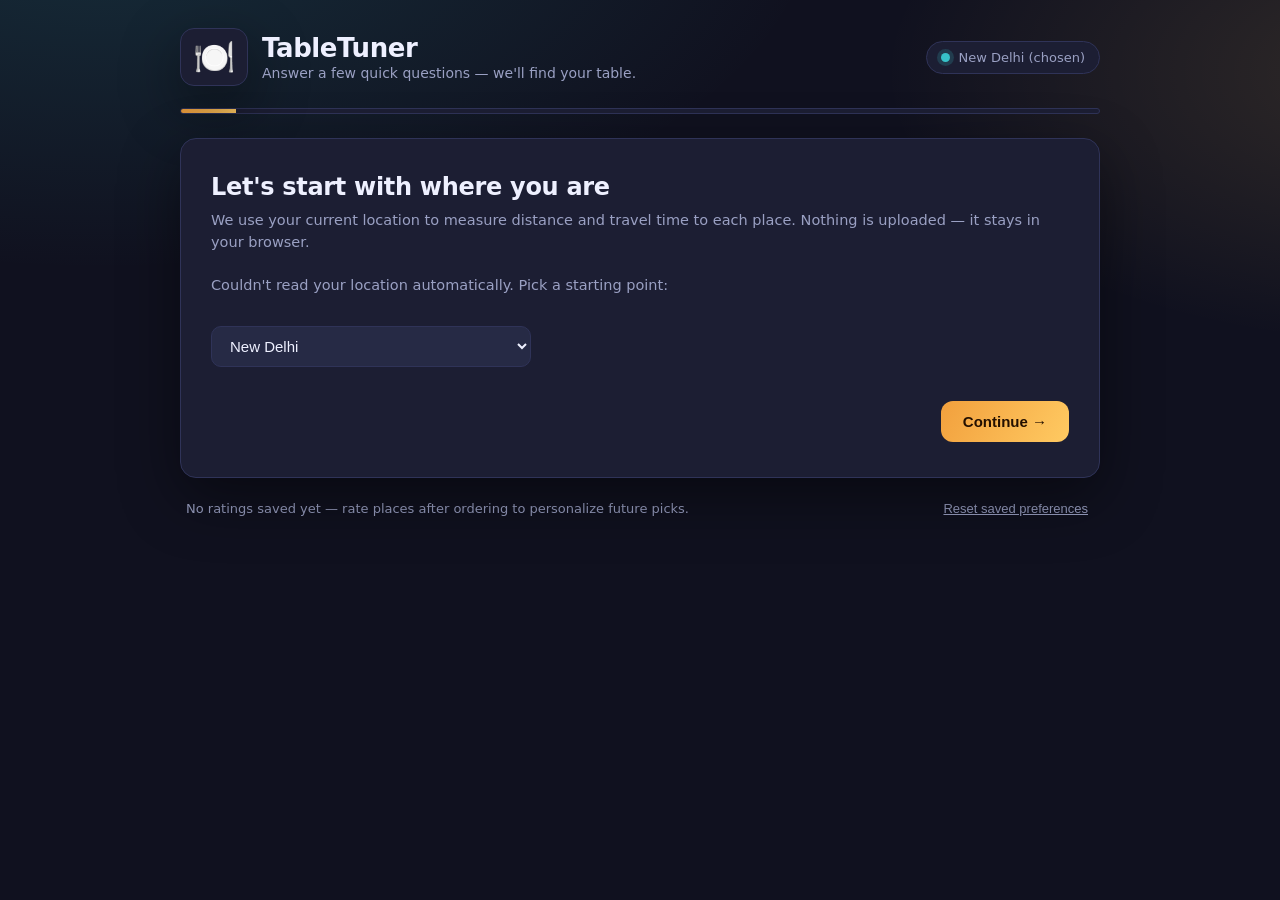
<file: Restaurant Recommendation App/index.html>
<!DOCTYPE html>
<html lang="en">
<head>
  <meta charset="UTF-8" />
  <meta name="viewport" content="width=device-width, initial-scale=1.0" />
  <title>TableTuner — Smart Restaurant Recommender</title>
  <link rel="stylesheet" href="styles.css" />
</head>
<body>
  <div class="app">
    <header class="app-header">
      <div class="brand">
        <span class="brand-mark">🍽️</span>
        <div>
          <h1>TableTuner</h1>
          <p class="tagline">Answer a few quick questions — we'll find your table.</p>
        </div>
      </div>
      <div class="location-chip" id="locationChip" title="Your current location">
        <span class="dot"></span>
        <span id="locationLabel">Locating…</span>
      </div>
    </header>

    <!-- Progress bar -->
    <div class="progress">
      <div class="progress-bar" id="progressBar"></div>
    </div>

    <main class="wizard" id="wizard">
      <!-- Step: Location intro -->
      <section class="step step-active" data-step="location">
        <h2>Let's start with where you are</h2>
        <p class="muted">We use your current location to measure distance and travel time to each place. Nothing is uploaded — it stays in your browser.</p>
        <div class="location-status" id="locationStatus">
          <div class="spinner"></div>
          <span>Requesting your location…</span>
        </div>
        <div class="manual-location hidden" id="manualLocation">
          <p class="muted">Couldn't read your location automatically. Pick a starting point:</p>
          <select id="cityPreset">
            <option value="28.6139,77.2090">New Delhi</option>
            <option value="19.0760,72.8777">Mumbai</option>
            <option value="12.9716,77.5946">Bengaluru</option>
            <option value="13.0827,80.2707">Chennai</option>
            <option value="22.5726,88.3639">Kolkata</option>
            <option value="17.3850,78.4867">Hyderabad</option>
            <option value="18.5204,73.8567">Pune</option>
          </select>
        </div>
        <div class="step-nav">
          <span></span>
          <button class="btn btn-primary" data-next disabled id="locationNext">Continue →</button>
        </div>
      </section>

      <!-- Step 1: Veg / Non-veg (slider) -->
      <section class="step" data-step="veg">
        <div class="step-index">Question 1 of 5</div>
        <h2>Veg or Non-veg?</h2>
        <p class="muted">Slide toward whatever you're in the mood for. The middle means "either is fine".</p>
        <div class="slider-block">
          <div class="slider-ends">
            <span class="slider-end left">🥗 Veg</span>
            <span class="slider-end right">🍗 Non-veg</span>
          </div>
          <input type="range" min="0" max="100" value="50" class="slider" id="vegSlider" />
          <div class="slider-value" id="vegValue">Either is fine</div>
        </div>
        <div class="step-nav">
          <button class="btn btn-ghost" data-prev>← Back</button>
          <button class="btn btn-primary" data-next>Next →</button>
        </div>
      </section>

      <!-- Step 2: Order / Dine-in (buttons) -->
      <section class="step" data-step="mode">
        <div class="step-index">Question 2 of 5</div>
        <h2>Order in or dine-in?</h2>
        <p class="muted">How do you want to eat this time?</p>
        <div class="segmented" id="modeSegmented" role="group" aria-label="Order in or dine-in">
          <button class="seg-btn is-active" data-value="order">
            <span class="seg-emoji">🛵</span>
            <span class="seg-title">Order in</span>
            <small>Delivery / take-away, stay home</small>
          </button>
          <button class="seg-btn" data-value="dinein">
            <span class="seg-emoji">🍷</span>
            <span class="seg-title">Dine-in</span>
            <small>Head out and eat there</small>
          </button>
        </div>
        <div class="step-nav">
          <button class="btn btn-ghost" data-prev>← Back</button>
          <button class="btn btn-primary" data-next>Next →</button>
        </div>
      </section>

      <!-- Step 3: Food type preference (ranked) -->
      <section class="step" data-step="cuisine">
        <div class="step-index">Question 3 of 5</div>
        <h2>What are you craving?</h2>
        <p class="muted">Tap cuisines in order of preference.</p>
        <p class="hint">Your <strong>first tap = 1st choice</strong>, next tap = 2nd, and so on. Tap again to remove. Skip if anything's fine.</p>
        <div class="chips" id="cuisineChips">
          <button class="chip" data-value="indian">🇮🇳 Indian</button>
          <button class="chip" data-value="italian">🍝 Italian</button>
          <button class="chip" data-value="mexican">🌮 Mexican</button>
          <button class="chip" data-value="chinese">🥡 Chinese</button>
          <button class="chip" data-value="thai">🍜 Thai</button>
          <button class="chip" data-value="japanese">🍣 Japanese</button>
          <button class="chip" data-value="american">🍔 American</button>
          <button class="chip" data-value="continental">🍽️ Continental</button>
          <button class="chip" data-value="cafe">☕ Café</button>
          <button class="chip" data-value="dessert">🍰 Dessert</button>
        </div>
        <div class="step-nav">
          <button class="btn btn-ghost" data-prev>← Back</button>
          <button class="btn btn-primary" data-next>Next →</button>
        </div>
      </section>

      <!-- Step 4: Ambience (only if dine-in) -->
      <section class="step" data-step="ambience">
        <div class="step-index">Question 4 of 5</div>
        <h2>What kind of vibe?</h2>
        <p class="muted">Ambience preference for your dine-in. Pick any that fit.</p>
        <div class="chips" id="ambienceChips">
          <button class="chip" data-value="romantic">🌹 Romantic</button>
          <button class="chip" data-value="family">👨‍👩‍👧 Family-friendly</button>
          <button class="chip" data-value="casual">😎 Casual</button>
          <button class="chip" data-value="lively">🎉 Lively / Bar</button>
          <button class="chip" data-value="finedining">✨ Fine dining</button>
          <button class="chip" data-value="outdoor">🌿 Outdoor / Rooftop</button>
          <button class="chip" data-value="quiet">🤫 Quiet / Cozy</button>
        </div>
        <div class="step-nav">
          <button class="btn btn-ghost" data-prev>← Back</button>
          <button class="btn btn-primary" data-next>Next →</button>
        </div>
      </section>

      <!-- Step 5: Occasion -->
      <section class="step" data-step="occasion">
        <div class="step-index">Question 5 of 5</div>
        <h2>What's the occasion?</h2>
        <p class="muted">This helps us tune the budget and vibe of the suggestions.</p>
        <div class="chips chips-single" id="occasionChips">
          <button class="chip" data-value="everyday">🍴 Everyday meal</button>
          <button class="chip" data-value="period">🌸 Period comfort</button>
          <button class="chip" data-value="quick">⚡ Quick bite</button>
          <button class="chip" data-value="friends">🍻 Hanging with friends</button>
          <button class="chip" data-value="family">🎂 Family gathering</button>
          <button class="chip" data-value="date">💑 Date night</button>
          <button class="chip" data-value="business">💼 Business meal</button>
          <button class="chip" data-value="celebration">🥂 Celebration</button>
        </div>

        <!-- Craving shortcut, shown only for period comfort -->
        <div class="craving-block hidden" id="cravingBlock">
          <p class="craving-title">🌸 What would comfort you right now? <span style="color:var(--muted);font-weight:400">(optional, pick any)</span></p>
          <div class="chips" id="cravingChips">
            <button class="chip" data-value="sweet">🍫 Something sweet</button>
            <button class="chip" data-value="spicy">🌶️ Something spicy</button>
            <button class="chip" data-value="warm">🍜 Warm &amp; comforting</button>
            <button class="chip" data-value="cheesy">🧀 Cheesy comfort</button>
            <button class="chip" data-value="cold">🍦 A cold treat</button>
            <button class="chip" data-value="hot">☕ A hot drink</button>
          </div>
        </div>

        <div class="step-nav">
          <button class="btn btn-ghost" data-prev>← Back</button>
          <button class="btn btn-primary" id="findBtn">Find my spot ✨</button>
        </div>
      </section>

      <!-- Step: Results -->
      <section class="step" data-step="results">
        <div class="results-head">
          <div>
            <h2 id="resultsTitle">Here's where we'd order from</h2>
            <p class="muted" id="resultsSummary"></p>
          </div>
          <button class="btn btn-ghost" id="restartBtn">↺ Start over</button>
        </div>

        <div class="loading-results hidden" id="loadingResults">
          <div class="spinner"></div>
          <span id="loadingText">Finding your best match…</span>
        </div>

        <div id="pickArea">
          <!-- The one confident recommendation -->
          <div class="top-pick" id="topPick"></div>

          <!-- Up to two fallbacks, in case the top pick doesn't land -->
          <div class="alternates-wrap hidden" id="alternatesWrap">
            <p class="alternates-label">Not feeling it? A couple of backups:</p>
            <div class="alternates" id="alternates"></div>
          </div>

          <!-- Full list, hidden by default so it doesn't reintroduce choice overload -->
          <button class="btn-link show-all" id="toggleAll">See all nearby options ▾</button>
          <div class="table-wrap hidden" id="allWrap">
            <table class="results-table" id="resultsTable">
              <thead>
                <tr>
                  <th>#</th>
                  <th>Restaurant</th>
                  <th>Cuisine</th>
                  <th>Mode</th>
                  <th>Distance</th>
                  <th>Time</th>
                  <th>Avg bill</th>
                  <th>Match</th>
                  <th>Map</th>
                  <th>Your rating</th>
                </tr>
              </thead>
              <tbody id="resultsBody"></tbody>
            </table>
          </div>
        </div>

        <p class="no-results hidden" id="noResults">No matching places found nearby. Try widening your preferences or picking a different starting point.</p>
        <p class="disclaimer">Travel time and average bill are estimates. Ratings you give are saved in your browser and quietly tune future suggestions toward what you like.</p>
      </section>
    </main>

    <footer class="app-footer">
      <span id="learnedNote"></span>
      <button class="btn-link" id="resetLearning">Reset saved preferences</button>
    </footer>
  </div>

  <script src="app.js"></script>
</body>
</html>
</file>
<file: Restaurant Recommendation App/styles.css>
:root {
  --bg: #10111f;
  --bg-soft: #191a2e;
  --card: #1c1e33;
  --card-2: #262a45;
  --text: #eef0ff;
  --muted: #9aa0c3;
  /* Primary brand accent — warm marigold, used for actions/highlights only.
     Deliberately NOT paired with green: the two "option" hues below are
     teal and violet so neither choice reads as right/wrong or go/stop. */
  --accent: #f2a03d;
  --accent-2: #ffca62;
  --opt-a: #37c2c9;   /* teal  — one end of a two-option control */
  --opt-b: #a58bff;   /* violet — the other end */
  --line: #2f3358;
  --shadow: 0 20px 60px rgba(0, 0, 0, 0.45);
  --radius: 16px;
}

* { box-sizing: border-box; }

html, body {
  margin: 0;
  padding: 0;
  background:
    radial-gradient(1200px 600px at 8% -10%, rgba(55, 194, 201, 0.16), transparent 60%),
    radial-gradient(1000px 500px at 112% 8%, rgba(255, 202, 98, 0.14), transparent 55%),
    var(--bg);
  color: var(--text);
  font-family: "Segoe UI", system-ui, -apple-system, Roboto, Helvetica, Arial, sans-serif;
  min-height: 100vh;
}

.app { max-width: 960px; margin: 0 auto; padding: 28px 20px 60px; }

/* Header */
.app-header {
  display: flex; align-items: center; justify-content: space-between;
  gap: 16px; flex-wrap: wrap; margin-bottom: 22px;
}
.brand { display: flex; align-items: center; gap: 14px; }
.brand-mark {
  font-size: 34px; background: var(--card); border: 1px solid var(--line);
  padding: 8px 12px; border-radius: 14px; box-shadow: var(--shadow);
}
.brand h1 { margin: 0; font-size: 26px; letter-spacing: -0.4px; }
.tagline { margin: 2px 0 0; color: var(--muted); font-size: 14px; }

.location-chip {
  display: inline-flex; align-items: center; gap: 8px;
  background: var(--card); border: 1px solid var(--line);
  padding: 8px 14px; border-radius: 999px; font-size: 13px; color: var(--muted);
}
.location-chip .dot {
  width: 9px; height: 9px; border-radius: 50%;
  background: var(--accent-2); box-shadow: 0 0 0 4px rgba(255, 202, 98, 0.18);
}
.location-chip.ready .dot { background: var(--opt-a); box-shadow: 0 0 0 4px rgba(55, 194, 201, 0.18); }

/* Progress */
.progress {
  height: 6px; background: var(--card); border-radius: 999px;
  overflow: hidden; margin-bottom: 24px; border: 1px solid var(--line);
}
.progress-bar {
  height: 100%; width: 0%;
  background: linear-gradient(90deg, var(--accent), var(--accent-2));
  transition: width 0.35s ease;
}

/* Wizard / steps */
.wizard {
  background: var(--card); border: 1px solid var(--line);
  border-radius: var(--radius); box-shadow: var(--shadow);
  padding: 34px 30px; min-height: 340px; position: relative;
}
.step { display: none; animation: fade 0.35s ease; }
.step-active { display: block; }
@keyframes fade { from { opacity: 0; transform: translateY(8px); } to { opacity: 1; transform: none; } }

.step-index {
  display: inline-block; font-size: 12px; letter-spacing: 1.5px;
  text-transform: uppercase; color: var(--accent-2); margin-bottom: 8px; font-weight: 600;
}
.step h2 { margin: 0 0 8px; font-size: 24px; letter-spacing: -0.3px; text-wrap: balance; }
.muted { color: var(--muted); font-size: 14.5px; line-height: 1.55; margin: 0 0 20px; }
.hint { color: var(--muted); font-size: 13.5px; margin: 0 0 16px; }
.hint strong { color: var(--accent-2); font-weight: 600; }

/* Slider (2-option spectrum) */
.slider-block { margin: 30px 0 10px; }
.slider-ends {
  display: flex; justify-content: space-between; margin-bottom: 14px;
  font-size: 15px; font-weight: 600;
}
.slider-end.left { color: var(--opt-a); }
.slider-end.right { color: var(--opt-b); }

.slider {
  -webkit-appearance: none; appearance: none; width: 100%; height: 12px;
  border-radius: 999px;
  background: linear-gradient(90deg, var(--opt-a), var(--card-2) 45%, var(--card-2) 55%, var(--opt-b));
  outline: none; cursor: pointer;
}
.slider::-webkit-slider-thumb {
  -webkit-appearance: none; appearance: none; width: 30px; height: 30px;
  border-radius: 50%; background: #fff; border: 4px solid var(--accent-2);
  box-shadow: 0 6px 16px rgba(0, 0, 0, 0.4); cursor: grab;
}
.slider::-moz-range-thumb {
  width: 26px; height: 26px; border-radius: 50%; background: #fff;
  border: 4px solid var(--accent-2); cursor: grab;
}
.slider:focus-visible { box-shadow: 0 0 0 3px rgba(255, 202, 98, 0.5); }
.slider-value {
  text-align: center; margin-top: 18px; font-size: 16px; font-weight: 600;
  color: var(--text); background: var(--card-2); display: inline-block;
  padding: 8px 18px; border-radius: 999px; position: relative;
  left: 50%; transform: translateX(-50%); border: 1px solid var(--line);
}

/* Segmented control (Order in / Dine-in) */
.segmented { display: flex; gap: 12px; margin: 24px 0 6px; flex-wrap: wrap; }
.seg-btn {
  flex: 1 1 0; min-width: 150px;
  display: flex; flex-direction: column; align-items: flex-start; gap: 3px;
  background: var(--card-2); border: 1.5px solid var(--line); color: var(--text);
  border-radius: 14px; padding: 16px 18px; cursor: pointer; text-align: left;
  transition: all 0.15s ease;
}
.seg-btn .seg-emoji { font-size: 24px; }
.seg-btn .seg-title { font-size: 16px; font-weight: 700; }
.seg-btn small { color: var(--muted); font-size: 12.5px; }
.seg-btn:hover { border-color: var(--accent-2); transform: translateY(-1px); }
.seg-btn:focus-visible { outline: 2px solid var(--accent-2); outline-offset: 2px; }
.seg-btn.is-active {
  border-color: var(--accent);
  background: linear-gradient(120deg, rgba(242, 160, 61, 0.20), rgba(255, 202, 98, 0.20));
  box-shadow: 0 8px 22px rgba(242, 160, 61, 0.16);
}

/* Chips */
.chips { display: flex; flex-wrap: wrap; gap: 12px; margin: 6px 0 10px; }
.chip {
  position: relative;
  display: inline-flex; align-items: center; gap: 8px;
  background: var(--card-2); border: 1.5px solid var(--line); color: var(--text);
  padding: 11px 16px; border-radius: 12px; font-size: 15px; cursor: pointer;
  transition: all 0.15s ease;
}
.chip:hover { border-color: var(--accent-2); transform: translateY(-1px); }
.chip:focus-visible { outline: 2px solid var(--accent-2); outline-offset: 2px; }
.chip.selected {
  background: linear-gradient(120deg, rgba(242, 160, 61, 0.20), rgba(255, 202, 98, 0.20));
  border-color: var(--accent); box-shadow: 0 6px 18px rgba(242, 160, 61, 0.16);
}
/* Preference-order badge on a selected cuisine chip */
.chip .rank {
  display: inline-flex; align-items: center; justify-content: center;
  width: 20px; height: 20px; border-radius: 50%;
  background: linear-gradient(120deg, var(--accent), var(--accent-2));
  color: #241000; font-size: 12px; font-weight: 800; flex: none;
}

/* Craving sub-picker (period occasion) */
.craving-block {
  margin-top: 18px; padding: 16px 16px 6px;
  border: 1px dashed var(--line); border-radius: 14px;
  background: rgba(165, 139, 255, 0.06);
}
.craving-block .craving-title { font-size: 14px; font-weight: 600; margin: 0 0 12px; color: var(--text); }

/* Buttons / nav */
.step-nav {
  display: flex; justify-content: space-between; align-items: center; margin-top: 34px;
}
.btn {
  border: none; border-radius: 12px; padding: 12px 22px; font-size: 15px;
  font-weight: 600; cursor: pointer; transition: all 0.15s ease;
}
.btn:focus-visible { outline: 2px solid var(--accent-2); outline-offset: 2px; }
.btn-primary { background: linear-gradient(120deg, var(--accent), var(--accent-2)); color: #241000; }
.btn-primary:hover { transform: translateY(-2px); box-shadow: 0 10px 24px rgba(242, 160, 61, 0.35); }
.btn-primary:disabled { opacity: 0.5; cursor: not-allowed; transform: none; box-shadow: none; }
.btn-ghost { background: transparent; border: 1.5px solid var(--line); color: var(--muted); }
.btn-ghost:hover { color: var(--text); border-color: var(--muted); }
.btn-link {
  background: none; border: none; color: var(--muted);
  cursor: pointer; font-size: 13px; text-decoration: underline;
}
.btn-link:hover { color: var(--accent); }

/* Location step */
.location-status, .loading-results {
  display: flex; align-items: center; gap: 14px; background: var(--card-2);
  border: 1px solid var(--line); border-radius: 12px; padding: 16px 18px;
  color: var(--muted); font-size: 15px;
}
.manual-location { margin-top: 18px; }
.manual-location select {
  margin-top: 10px; background: var(--card-2); color: var(--text);
  border: 1.5px solid var(--line); border-radius: 10px; padding: 10px 14px;
  font-size: 15px; width: 100%; max-width: 320px;
}
.spinner {
  width: 22px; height: 22px; border: 3px solid var(--line);
  border-top-color: var(--accent-2); border-radius: 50%;
  animation: spin 0.8s linear infinite; flex: none;
}
@keyframes spin { to { transform: rotate(360deg); } }

/* Results */
.results-head {
  display: flex; justify-content: space-between; align-items: flex-start;
  gap: 16px; flex-wrap: wrap; margin-bottom: 18px;
}
.table-wrap { overflow-x: auto; border-radius: 12px; border: 1px solid var(--line); }
.results-table {
  width: 100%; border-collapse: collapse; font-size: 14px; min-width: 780px;
  font-variant-numeric: tabular-nums;
}
.results-table th {
  text-align: left; padding: 12px 14px; background: var(--card-2); color: var(--muted);
  font-weight: 600; border-bottom: 1px solid var(--line); white-space: nowrap;
}
.results-table td { padding: 12px 14px; border-bottom: 1px solid var(--line); vertical-align: middle; }
.results-table tr:last-child td { border-bottom: none; }
.results-table tbody tr:hover { background: rgba(255, 255, 255, 0.03); }
.rest-name { font-weight: 600; color: var(--text); }
.rest-sub { font-size: 12px; color: var(--muted); }
.badge {
  display: inline-block; padding: 3px 9px; border-radius: 999px; font-size: 12px;
  background: var(--card-2); border: 1px solid var(--line); white-space: nowrap;
}
.badge.dinein { color: var(--opt-b); border-color: rgba(165, 139, 255, 0.45); }
.badge.order { color: var(--opt-a); border-color: rgba(55, 194, 201, 0.45); }
.match-bar { display: flex; align-items: center; gap: 8px; }
.match-track { width: 54px; height: 7px; border-radius: 999px; background: var(--card-2); overflow: hidden; flex: none; }
.match-fill { height: 100%; background: linear-gradient(90deg, var(--accent), var(--accent-2)); }
.map-link { color: var(--accent-2); text-decoration: none; font-weight: 600; white-space: nowrap; }
.map-link:hover { text-decoration: underline; }

/* Star rating */
.stars { display: inline-flex; gap: 2px; }
.star {
  cursor: pointer; font-size: 18px; color: var(--line);
  transition: color 0.1s ease, transform 0.1s ease; line-height: 1;
}
.star:hover { transform: scale(1.2); }
.star.on { color: var(--accent-2); }

/* Top pick — the single confident recommendation */
.top-pick {
  position: relative;
  border: 1px solid rgba(255, 202, 98, 0.45);
  border-radius: 16px;
  padding: 24px 24px 22px;
  background:
    radial-gradient(600px 200px at 100% 0%, rgba(242, 160, 61, 0.14), transparent 70%),
    var(--card-2);
  box-shadow: 0 16px 40px rgba(242, 160, 61, 0.14);
}
.pick-badge {
  display: inline-flex; align-items: center; gap: 6px;
  font-size: 12px; font-weight: 700; letter-spacing: 1px; text-transform: uppercase;
  color: #241000;
  background: linear-gradient(120deg, var(--accent), var(--accent-2));
  padding: 5px 12px; border-radius: 999px; margin-bottom: 14px;
}
.pick-title { font-size: 26px; font-weight: 700; letter-spacing: -0.4px; margin: 0 0 8px; text-wrap: balance; }
.pick-tags { display: flex; flex-wrap: wrap; gap: 8px; margin-bottom: 14px; }
.pick-reason { font-size: 15.5px; line-height: 1.6; color: var(--text); margin: 0 0 20px; max-width: 60ch; }
.pick-reason strong { color: var(--accent-2); font-weight: 600; }
.pick-stats {
  display: flex; flex-wrap: wrap; gap: 26px; padding: 16px 0; margin-bottom: 18px;
  border-top: 1px solid var(--line); border-bottom: 1px solid var(--line);
}
.pick-stat { display: flex; flex-direction: column; gap: 3px; }
.stat-label { font-size: 11px; letter-spacing: 0.6px; text-transform: uppercase; color: var(--muted); }
.stat-val { font-size: 18px; font-weight: 700; font-variant-numeric: tabular-nums; }
.pick-actions { display: flex; flex-wrap: wrap; align-items: center; justify-content: space-between; gap: 16px; }
.pick-actions .btn-primary { text-decoration: none; display: inline-block; }
.pick-rate { display: flex; align-items: center; gap: 10px; }
.rate-label { font-size: 13px; color: var(--muted); }

/* Alternates — compact fallbacks */
.alternates-wrap { margin-top: 22px; }
.alternates-label { font-size: 14px; color: var(--muted); margin: 0 0 12px; }
.alternates { display: grid; grid-template-columns: 1fr 1fr; gap: 14px; }
.alt-card {
  border: 1px solid var(--line); border-radius: 14px; padding: 16px 18px;
  background: var(--card-2); display: flex; flex-direction: column; gap: 8px;
}
.alt-head { display: flex; align-items: baseline; justify-content: space-between; gap: 10px; }
.alt-name { font-weight: 600; font-size: 16px; }
.alt-sub { font-size: 13px; color: var(--muted); font-variant-numeric: tabular-nums; }
.alt-foot { display: flex; align-items: center; justify-content: space-between; gap: 10px; margin-top: 4px; }

.show-all { display: inline-block; margin: 22px 0 6px; }

.disclaimer { color: var(--muted); font-size: 12.5px; margin-top: 16px; line-height: 1.5; }
.no-results { color: var(--muted); padding: 24px 4px; }

/* Footer */
.app-footer {
  display: flex; justify-content: space-between; align-items: center; gap: 12px;
  flex-wrap: wrap; margin-top: 22px; padding: 0 6px; color: var(--muted); font-size: 13px;
}

.hidden { display: none !important; }

@media (prefers-reduced-motion: reduce) { * { animation: none !important; transition: none !important; } }

@media (max-width: 560px) {
  .wizard { padding: 26px 18px; }
  .brand h1 { font-size: 22px; }
  .step h2 { font-size: 21px; }
  .alternates { grid-template-columns: 1fr; }
  .pick-title { font-size: 22px; }
  .pick-actions { flex-direction: column; align-items: stretch; }
  .segmented { flex-direction: column; }
}
</file>
